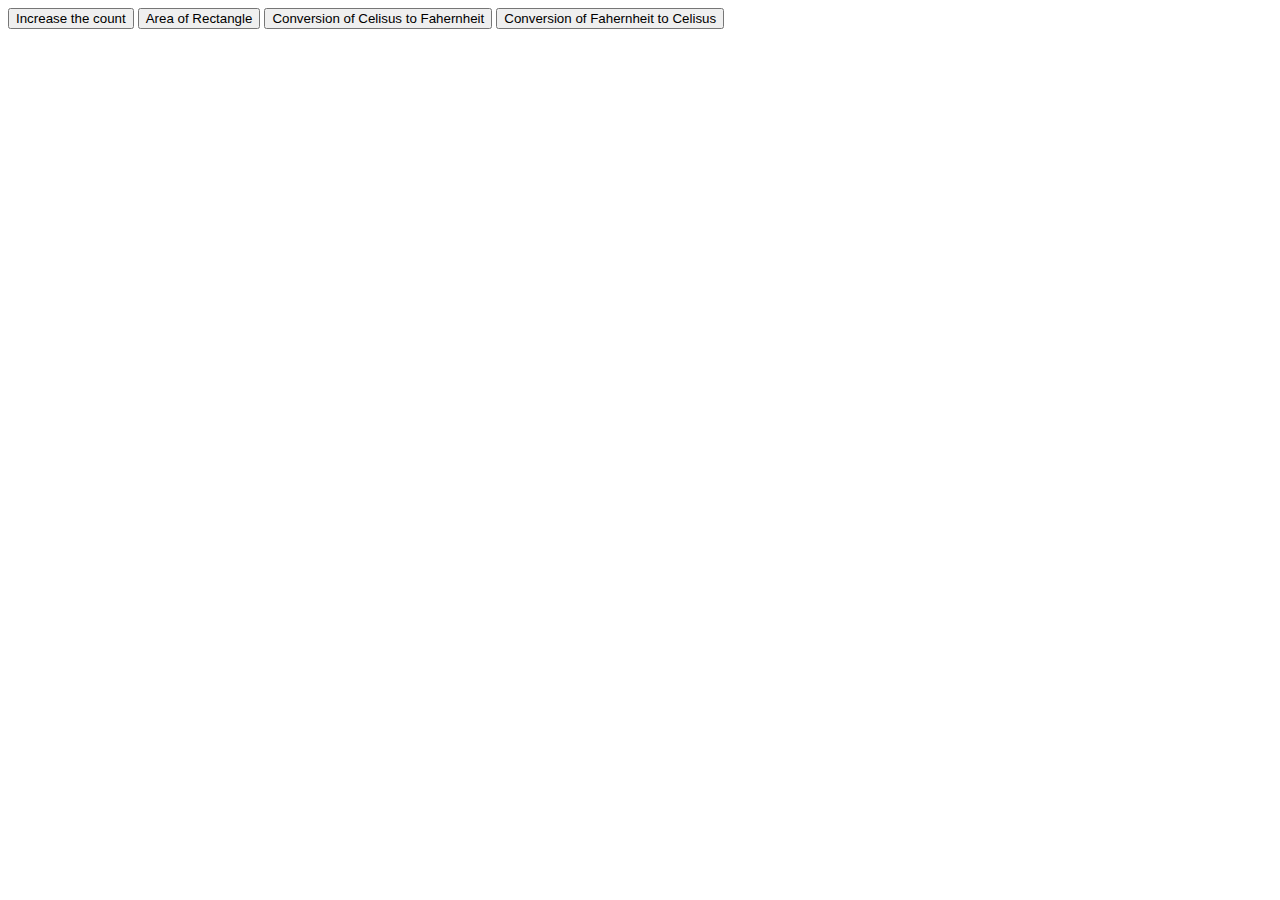
<file: index.html>
<!DOCTYPE html>
<html lang="en">
<head>
    <meta charset="UTF-8">
    <meta name="viewport" content="width=device-width, initial-scale=1.0">
    <title>Document</title>
</head>
<body>
    <script src="function.js"></script>
    <script>
        greet("Saroj")
    </script>

    <button onclick=counter()>Increase the count</button>
    <button onclick=findArea()>Area of Rectangle</button>
    <button onclick=CtoF()>Conversion of Celisus to Fahernheit</button>
    <button onclick=FtoC()>Conversion of Fahernheit to Celisus</button>
    
    
</body>
</html>
</file>
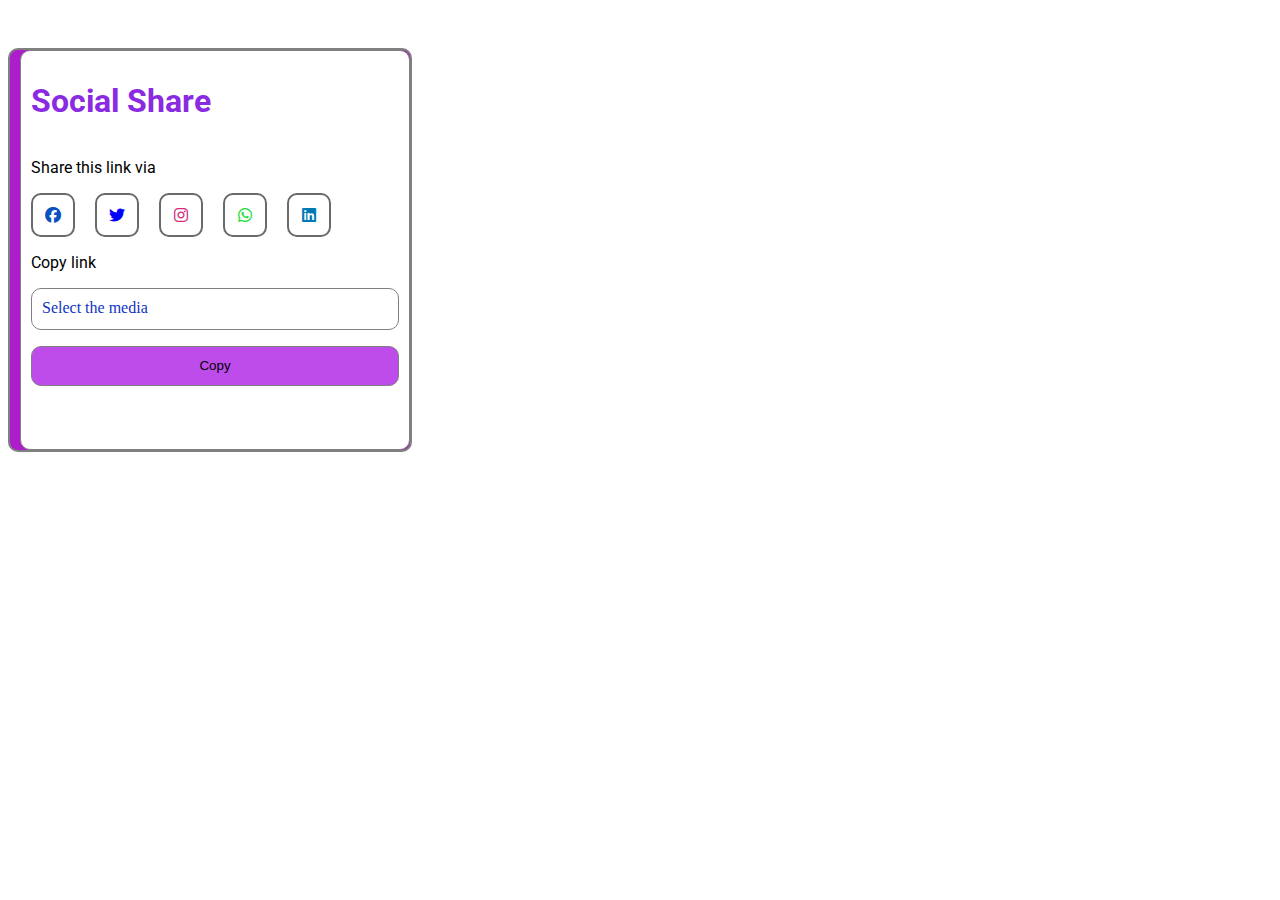
<file: Social share/index.html>
<!DOCTYPE html>
<html lang="en">
  <head>
    <meta charset="UTF-8" />
    <meta name="viewport" content="width=device-width, initial-scale=1.0" />
    <title>Social Share</title>
    <link rel="preconnect" href="https://fonts.googleapis.com">
<link rel="preconnect" href="https://fonts.gstatic.com" crossorigin>
<link href="https://fonts.googleapis.com/css2?family=Roboto:ital,wght@0,100;0,300;0,400;0,500;0,700;0,900;1,100;1,300;1,400;1,500;1,700;1,900&display=swap" rel="stylesheet">
<link rel="stylesheet" href="https://cdnjs.cloudflare.com/ajax/libs/font-awesome/6.5.2/css/all.min.css">
  </head>
  <style>
    .container {
      display: flex;
      flex-direction: column;
      border: 2px solid gray;
      /* padding: 20px; */
      border-radius: 10px;
      width: 400px;
      height: 400px;
      background-color: rgb(174, 29, 203);
      
    }
    .new_container > h1 {
      color: blueviolet;
      font-family: "Roboto", sans-serif;
    }
    .new_container {
      display: flex;
      flex-direction: column;
      height: 100%;
      background-color: white;
      margin-left: 10px;
      border: 1px solid gray;
      border-radius: 10px;
      padding: 10px;
      /* box-shadow: 0px 5px 5px 10px rgb(202, 119, 217); */
    }
    .new_container > button {
      border: 1px solid gray;
      border-radius: 10px;
      background-color: rgb(190, 76, 235);
      height: 40px;
      width: 100%;
    }
    .lin {
      border: 1px solid gray;
      border-radius: 10px;
      padding: 10px;
      /* width: 100%; */
      height: 20px;
      color: rgb(17, 52, 190);
    }
    .link > p {
      font-family: "Roboto", sans-serif;
    }
    .lin > i{
      font-family: "Roboto", sans-serif;
    }
    .media >p{
      font-family: "Roboto", sans-serif;
    }
    .fa-brands {
      width: 40px;
      height: 40px;
      display: flex;
      align-items: center;
    }
    .icons {
      display: flex;
      gap: 20px;
    }
    .icons > i {
      border: 2px solid rgb(106, 106, 108);
      border-radius: 10px;
      display: flex;
      justify-content: center;

    }
    .icons > i:hover{
      border: 2px solid rgb(32, 25, 245);
      scale: 1.12;
      
    }

  </style>
 
  <body>
    <span><i class=" fa-brands"></i></span>
    
    <div class="container">
      <div class="new_container">
        <h1>Social Share</h1>
        <div class="media"> 
          <p>Share this link via</p>
          <div class="icons">
           
            <i onclick="socialLink('www.fackbook.com/post/share')"
              class="fa-brands fa-facebook hov"
              style="color: rgb(10, 80, 192);"
            ></i>
            <i onclick="socialLink('www.twitter.com/post/share')"
              style="color: blue; "
              class="fa-brands fa-twitter"
            ></i>
            <i onclick="socialLink('www.intstargram.com/post/share')"
              style="color: rgb(210, 46, 123); "
              class="fa-brands fa-instagram"
            ></i>
            <i onclick="socialLink('www.whatsapp.com/post/share')"
              style="color: rgb(26, 221, 58); "
              class="fa-brands fa-whatsapp"
            ></i>
            <i onclick="socialLink('www.linkedin.com/post/share')"
              style="color: rgb(0, 122, 181); "
              class="fa-brands fa-linkedin"
            ></i>
          </div>
        </div>
        <div class="link">
          <p>Copy link</p>

          <div class="link_pin">
            <p class="lin">
              
              
              <span id="soLink">Select the media</span>
            </p>
          </div>
        </div>
        <button id="cpy" onclick="copy()">Copy</button>
      </div>
    </div>
    <script>
      var btn = document.getElementById('cpy')
      var link= document.getElementById('soLink')
      
      function copy(){
        btn.innerHTML = "Copied"
      }
      function socialLink(lin){
        console.log(lin);
        link.innerHTML = lin
       }
    </script>
  </body>
</html>
</file>
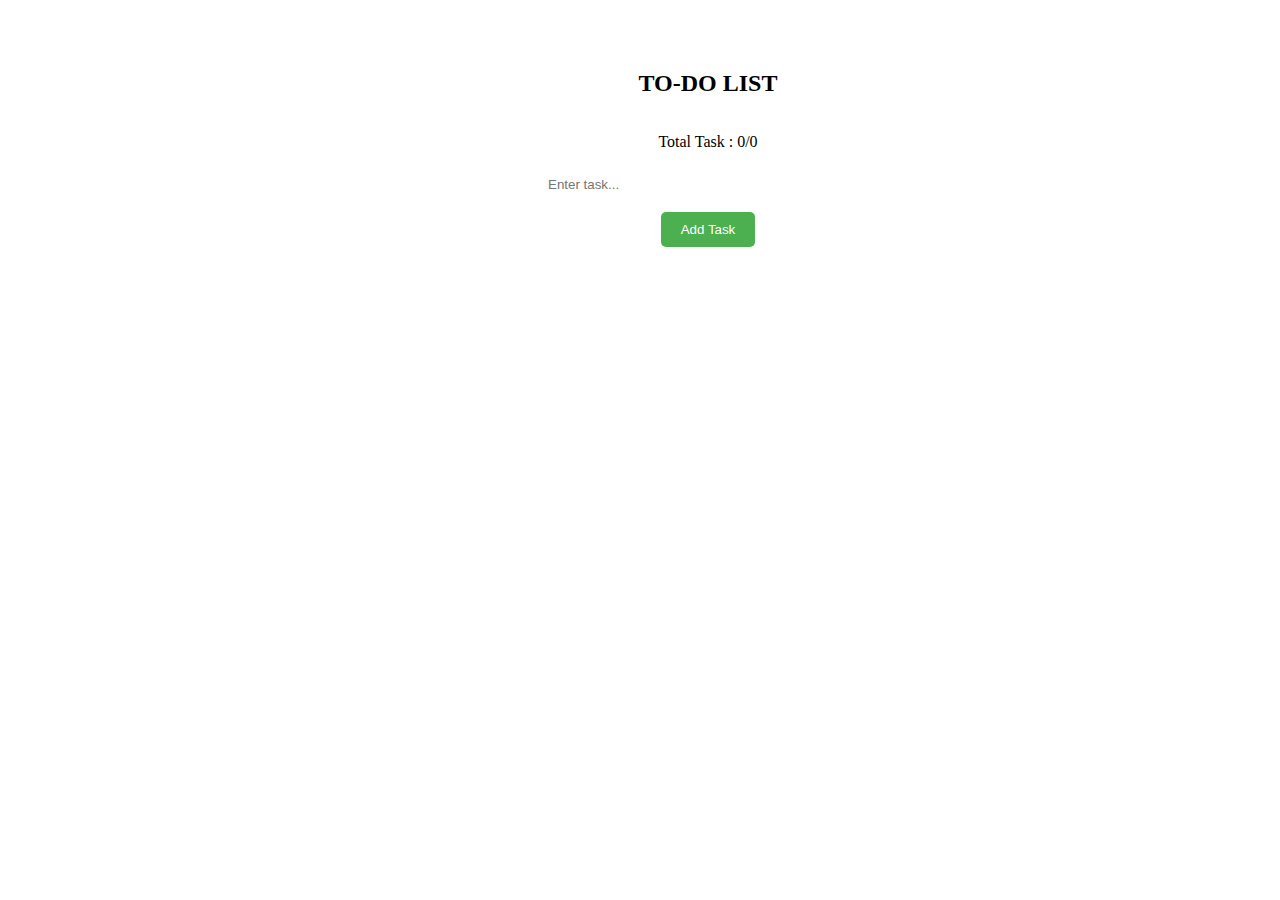
<file: Todo_List/index.html>
<!DOCTYPE html>
<html lang="en">
  <head>
    <meta charset="UTF-8" />
    <meta name="viewport" content="width=device-width, initial-scale=1.0" />
    <title>To-Do List</title>
    <link rel="stylesheet" href="style.css" />
    <script src="index.js"></script>
  </head>
  <body>
    <div class="main">
      <h2>TO-DO LIST</h2>
      <p>Total Task : <span id="total-task">0/0</span></p>
      <input type="text" id="taskInput" placeholder="Enter task..." />
      <button onclick="addTask()">Add Task</button>

      <div class="task-list">
        <div>
          <ol id="todo-list">
          </ol>
        </div>
      </div>
    </div>
  </body>
</html>
</file>
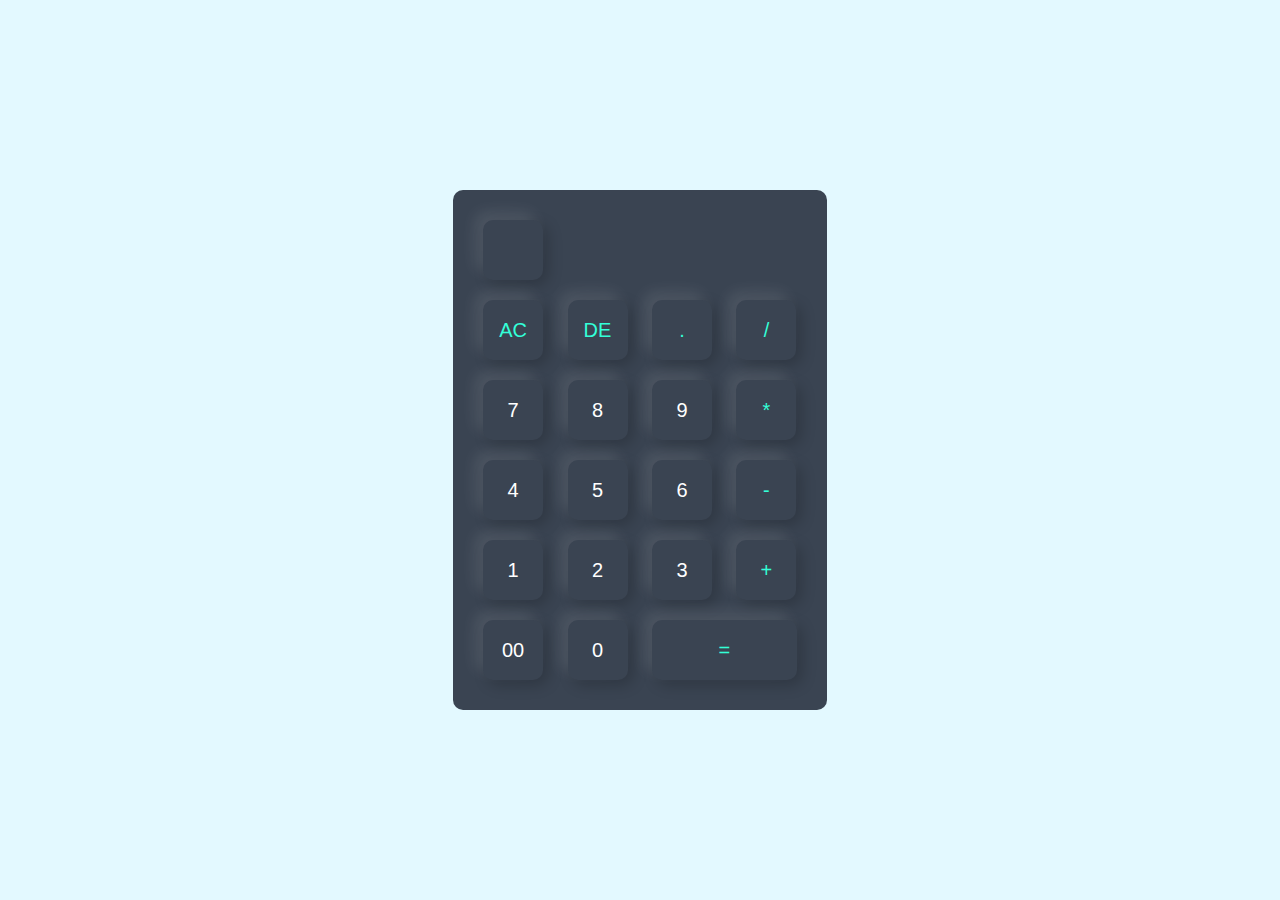
<file: index1.html>
<!DOCTYPE html>
<html lang="en">
<head>
    <meta charset="UTF-8">
    <meta name="viewport" content="width=device-width, initial-scale=1.0">
    <title>Document</title>
    <link rel="stylesheet" href="style.css">
</head>
<body>
    <div class="container">
        <div class="calculator">
            <form>
                <div class="display">
                    <input type="text" name="display" >
                </div>
                <div>
                    <input type="button" value="AC" onclick="display.value = ''" class="operator">
                    <input type="button" value="DE" onclick="display.value = display.value.toString.slice(0,-1)" class="operator">
                    <input type="button" value="." onclick="display.value += '.'" class="operator">
                    <input type="button" value="/" onclick="display.value += '/'" class="operator">
                </div>
                <div>
                    <input type="button" value="7" onclick="display.value += '7'">
                    <input type="button" value="8" onclick="display.value += '8'">
                    <input type="button" value="9" onclick="display.value += '9'">
                    <input type="button" value="*" onclick="display.value += '*'" class="operator">
                </div>
                <div>
                    <input type="button" value="4" onclick="display.value += '4'">
                    <input type="button" value="5" onclick="display.value += '5'">
                    <input type="button" value="6" onclick="display.value += '6'">
                    <input type="button" value="-" onclick="display.value += '-'" class="operator">
                </div>
                <div>
                    <input type="button" value="1" onclick="display.value += '1'">
                    <input type="button" value="2" onclick="display.value += '2'">
                    <input type="button" value="3" onclick="display.value += '3'">
                    <input type="button" value="+" onclick="display.value += '='" class="operator">
                </div>
                <div>
                    <input type="button" value="00" onclick="display.value += '00'">
                    <input type="button" value="0" onclick="display.value += '0'">
                    <input type="button" value="=" onclick="display.value = eval(display.value)" class="equal operator">
                </div>
            </form>
        </div>
    </div>
    
</body>
</html>
</file>
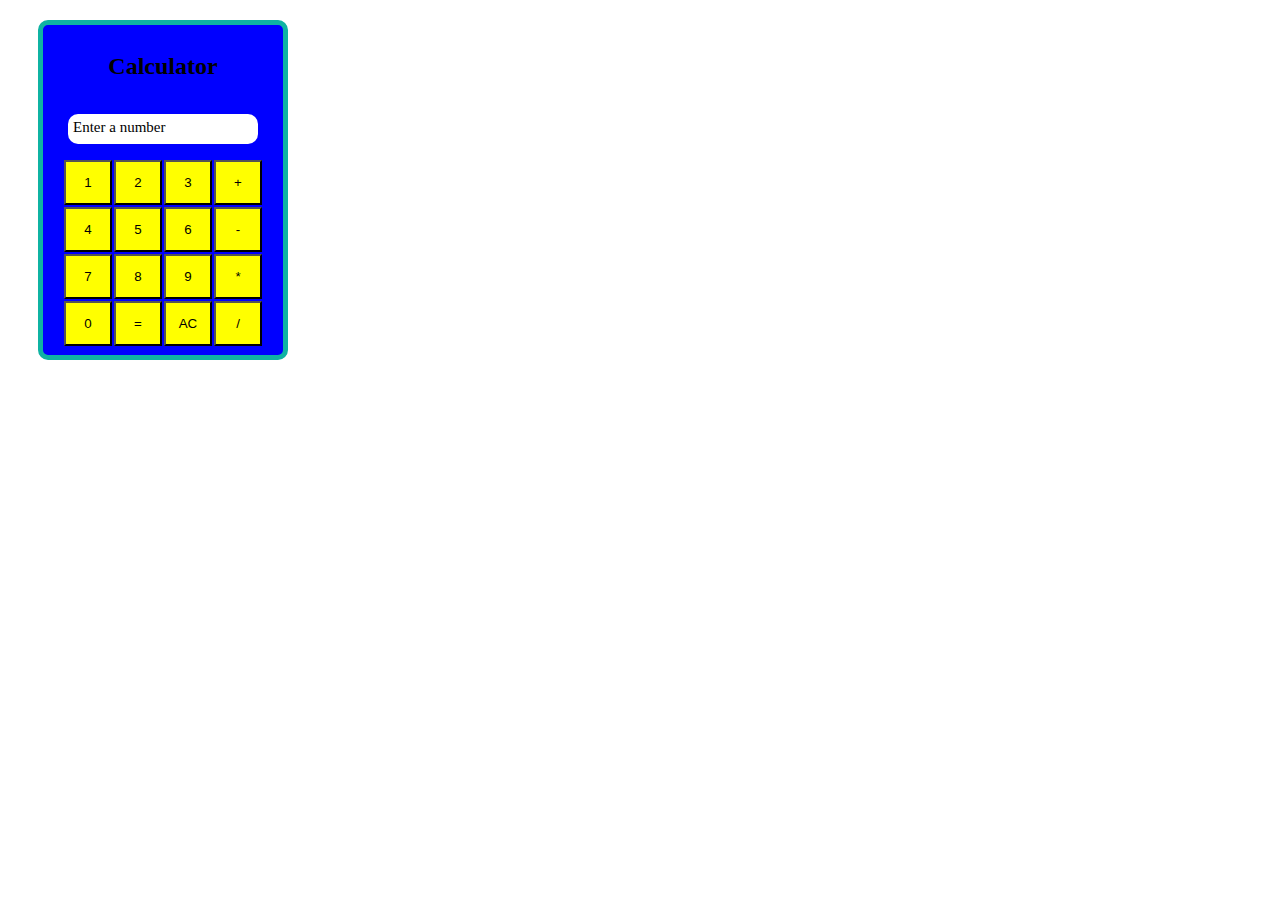
<file: Calculator/index1.html>
<!DOCTYPE html>
<html lang="en">
<head>
    <meta charset="UTF-8">
    <meta name="viewport" content="width=device-width, initial-scale=1.0">
    <title>Calculator</title>
    <link rel="stylesheet" href="style.css">
</head>
<body>
    <div class="container">
        <div class="input">
          <h2>Calculator</h2>
          <h3 id="display">Enter a number</h3>
        </div>
        
        <div class="btn_container">
          <button onclick="appendValue(1)">1</button>
          <button onclick="appendValue(2)">2</button>
          <button onclick="appendValue(3)">3</button>
          <button onclick="appendValue('+')">+</button>
          <button onclick="appendValue(4)">4</button>
          <button onclick="appendValue(5)">5</button>
          <button onclick="appendValue(6)">6</button>
          <button onclick="appendValue('-')">-</button>
          <button onclick="appendValue(7)">7</button>
          <button onclick="appendValue(8)">8</button>
          <button onclick="appendValue(9)">9</button>
          <button onclick="appendValue('*')">*</button>
  
          <div class="btn_container">
            <button onclick="appendValue(0)">0</button>
            <button onclick="calcValue()">=</button>
            <button onclick="deleteValue()">AC</button>
            <button onclick="appendValue('/')">/</button>
          </div>
        </div>
      </div>
      <script src="calculator.js"></script>
</body>
</html>
</file>
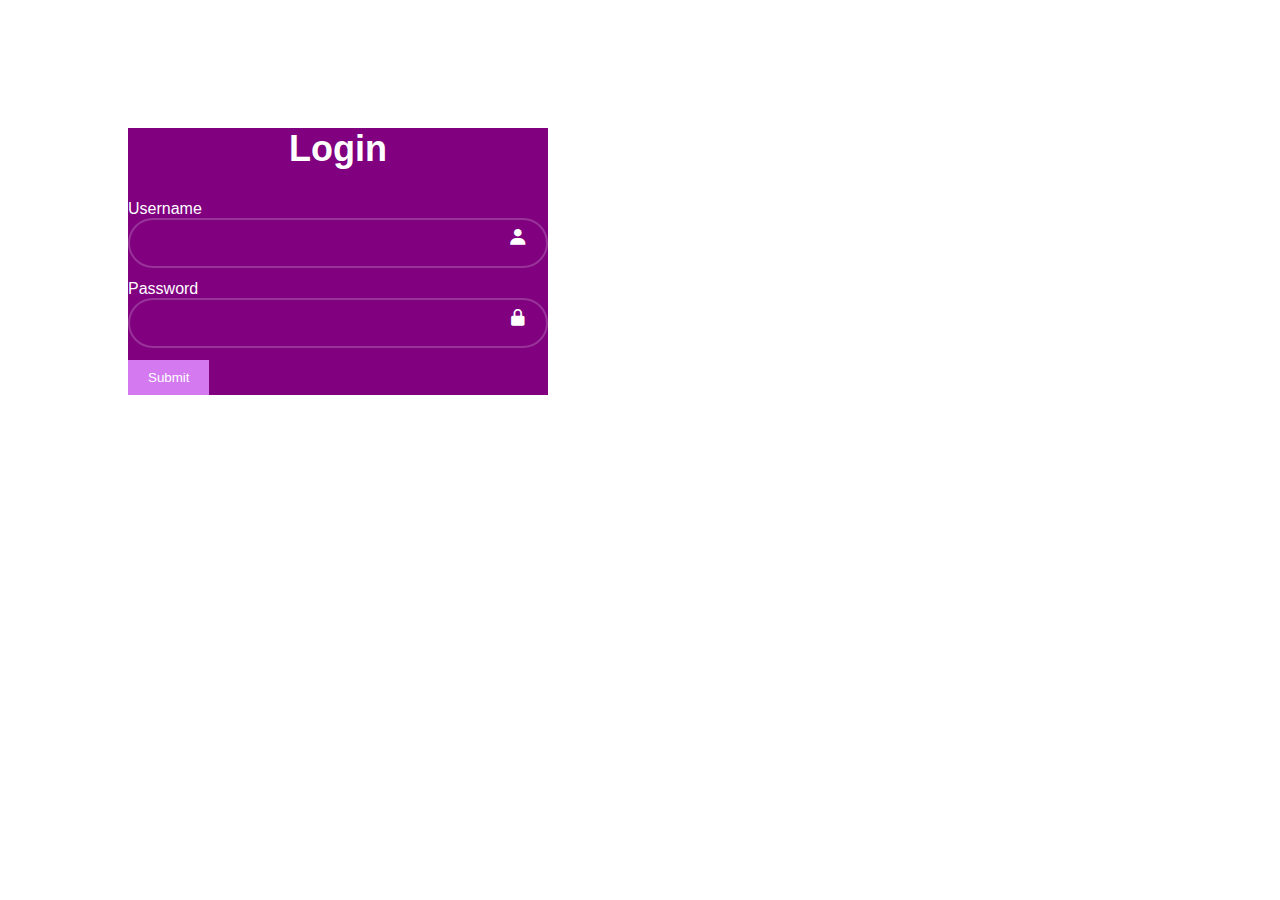
<file: Intermediate/form.html>
<!DOCTYPE html>
<html lang="en">
<head>
    <meta charset="UTF-8">
    <meta name="viewport" content="width=device-width, initial-scale=1.0">
    <title>Document</title>
    <link rel="stylesheet" href="assets/style.css">
    <link href='https://unpkg.com/boxicons@2.1.4/css/boxicons.min.css' rel='stylesheet'>
</head>
<body>
  <!-- login -->
   <div class="wrap">
    <form action="index.php" method="post">
      <h1 id="title">Login</h1>
      <div class="form-input">
        <label for="username">Username</label>
        <input type="text" id="username" required/>
        <i class='bx bxs-user'></i>
      </div>
      <div  class="form-input">
        <label for="password">Password</label>
        <input type="password" id="password" required/>
        <i class='bx bxs-lock-alt'></i>
      </div>
      <div class="submit">
        <input type="submit" name="submit"/>
      </div> 
    
     
    </form>
   </div>
   
</body>
</html>
</file>
<file: Todo_List/style.css>
*body {
    font-family: Arial, sans-serif;
    background-color: rgb(160, 204, 189);
}
#todo-list {
    margin-top: 20px;
}
input[type="text"] {
    width: 80%;
    padding: 10px;
    margin-bottom: 10px;
    border-radius: 5px;
    border: none;
}
.main button {
    padding: 10px 20px;
    background-color: #4CAF50;
    color: white;
    border-radius: 5px;
    border: none;
    cursor: pointer;
}
.main button:hover {
    background-color: #45a049;
}

.main{
    display: flex;
    flex-direction: column;
    align-items: center;
    margin: 50px 500px;
    height: 400px;
    width: 400px;
}

.task-list{
    width: 100%;
}
.task-list button{
    background-color: #4CAF50;
    border-radius: 7px;
}
</file>
<file: style.css>
*{
    margin: 0;
    padding: 0;
    font-family: 'Poppins', sans-serif;
    box-sizing: border-box;
}

.container{
    width: 100%;
    height: 100vh;
    background: #e3f9ff;
    display: flex;
    align-items: center;
    justify-content: center;
}

.calculator{
    background: #3a4452;
    padding: 20px;
    border-radius: 10px;
}

.calculator form input{
    border: 0;
    outline: 0;
    width: 60px;
    height: 60px;
    border-radius: 10px;
    box-shadow: -8px -8px 15px rgba(255, 255, 255, 0.1), 5px 5px 15px rgba(0, 0, 0, 0.2);
    background: transparent;
    font-size: 20px;
    color: #fff;
    cursor: pointer;
    margin: 10px;
}

form .dispay{
    display: flex;
    justify-content: flex-end;
    margin: 20px 0;
}

form .dispay input{
    text-align: right;
    flex: 1;
    font-size: 45px;
    box-shadow: none;
}

form input.equal{
    width : 145px;
}

form input.operator{
    color: #33ffd8;

}
</file>
<file: Calculator/style.css>
*body {
    margin: 0;
    padding: 0;
    box-sizing: border-box;
}
.container{
    display: flex;
    flex-direction: column;
    justify-content: center;
    align-items: center;
    width: 200px;
    height: 310px;
    border: 5px solid #0fb3a3;
    margin: 20px 30px;
    padding: 10px 20px;
    border-radius: 10px;
    background-color: blue;
}
.btn_container {
    display: flex;
    flex-direction: row;
    flex-wrap: wrap;
}
.btn_container>button{
    height: 45px;
    width: 48px;
    margin: 1px;
    background-color: yellow;
    /* padding: 15px;
    font-size: 25px;
    text-align: center; */
}
h3{
    border: 1px black;
    padding: 5px;
    font-size: 15px;
    font-weight: lighter;
    width: 180px;
    height: 20px;
    border: 2px black;
    border-radius: 10px;
    background-color: white;
}
.input{
    display: flex;
    flex-direction: column;
    align-items: center;
}
</file>
<file: Intermediate/assets/style.css>
*{
    /* CSS Restting */
    margin: 0;
    padding: 0; 
    box-sizing: border-box;
    font-family: 'Franklin Gothic Medium', 'Arial Narrow', Arial, sans-serif;
}

/* Tag Selector */
/* h1, label, input{

    font-family: 'Franklin Gothic Medium', 'Arial Narrow', Arial, sans-serif;
} */

body{
    /* display: flex;
    flex-direction: column;
    align-items: center;
    min-height: 50vh;
    background-color: rgb(243, 35, 198); */
}

/* Class selectors */

.wrap{
    width: 420px;
    background-color: purple;
    color: #fff;
    margin: 10%;
    padding: 0;
}

.wrap h1{
    font-size: 36px;
    text-align: center;
}

.wrap .form-input{
    position: relative;
    width: 100%;
    height: 50px;
    margin: 30px 0;
}

.form-input input{
    width: 100%;
    height: 100%;
    background: transparent;
    border: none;
    outline: none;
    border: 2px solid rgb(255, 255, 255, .2);
    border-radius: 40px;
    font-size: 16px;
    color: #fff;
    padding: 20px 45px 20px 20px;
}

.form-input input::placeholder{
    color: #fff;
}

.form-input i {
    position: absolute;
    right: 20px;
    top: 90%;
    transform: translateY(-90%);
    font-size: 20px;
}

.submit input{
    background-color: rgb(212, 121, 240);
    color: #fff;
    text-align: center;
    border: none;
    padding: 10px 20px;
    cursor: pointer;

}

.nav{
    display: flex;
    justify-content: space-between;
    background-color: blue;
    padding: 20px 40px;
    color: #fff;

}

.nav > div > ul{
    display: flex;
    gap: 20px;
}
</file>
